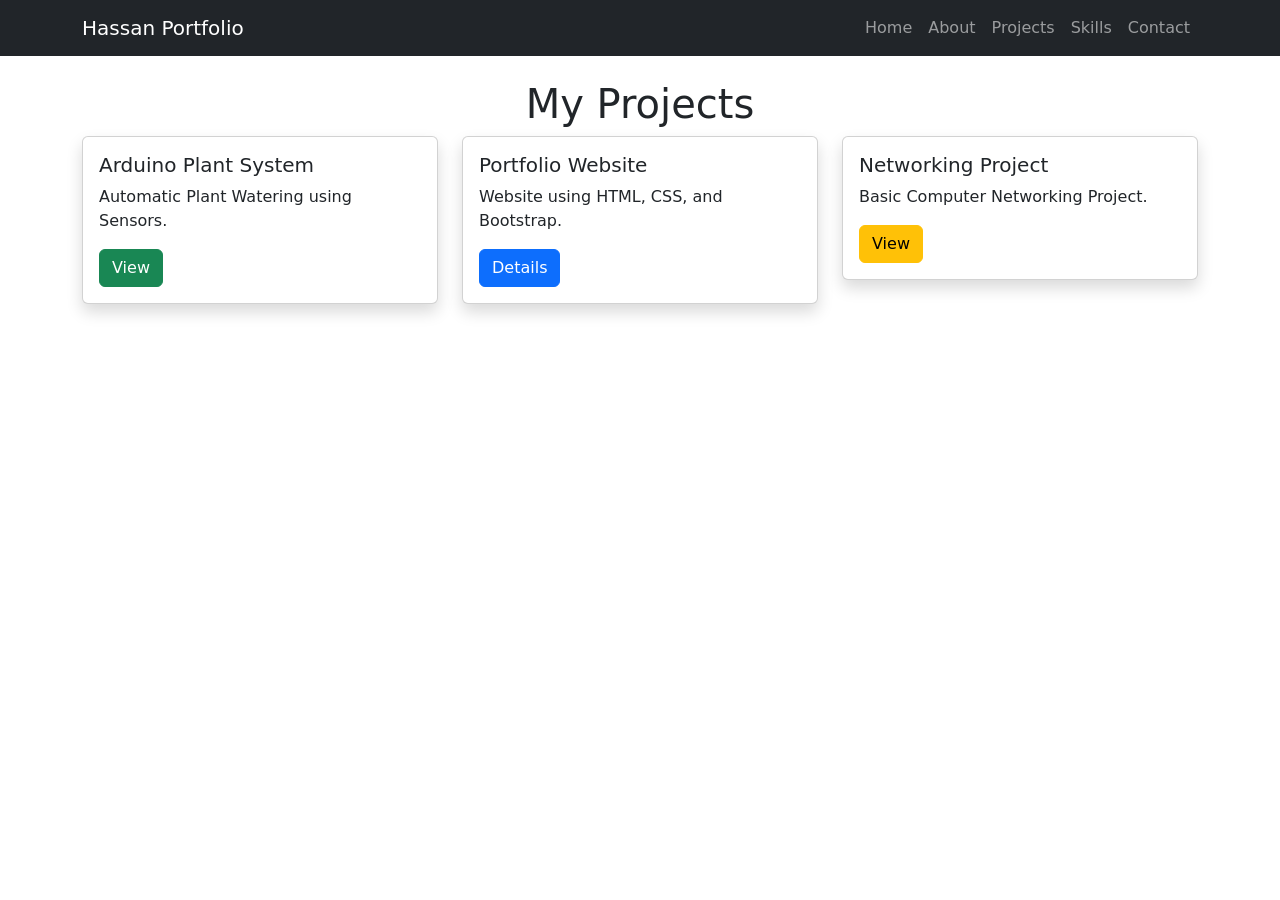
<file: Projects.html>
<!DOCTYPE html>
<html>
<head>
    <title>My Portfolio</title>
    <link rel="stylesheet" href="style.css">
    <link href="https://cdn.jsdelivr.net/npm/bootstrap@5.3.2/dist/css/bootstrap.min.css" rel="stylesheet">
</head>

<body>

    <nav class="navbar navbar-expand-lg navbar-dark bg-dark">
    <div class="container">

    <a class="navbar-brand" href="index.html">Hassan Portfolio</a>

    <button class="navbar-toggler" type="button" data-bs-toggle="collapse" data-bs-target="#navbarNav">
    <span class="navbar-toggler-icon"></span>
    </button>

    <div class="collapse navbar-collapse" id="navbarNav">
    <div class="navbar-nav ms-auto">
    <a class="nav-link" href="index.html">Home</a>
    <a class="nav-link" href="about.html">About</a>
    <a class="nav-link" href="projects.html">Projects</a>
    <a class="nav-link" href="skills.html">Skills</a>
    <a class="nav-link" href="contact.html">Contact</a>
    </div>
    </div>

    </div>
    </nav>

    <div class="container mt-4">
    <div class="row">
    <h2 class="text-center display-6">My Projects</h2>
    <div class="col-md-4">
    <div class="card shadow mb-4 fade-in">
    <div class="card-body">

    <h5>Arduino Plant System</h5>
    <p>Automatic Plant Watering using Sensors.</p>
    <button class="btn btn-success">View</button>

    </div>
    </div>
    </div>

    <div class="col-md-4">
    <div class="card shadow mb-4 fade-in">
    <div class="card-body">

    <h5>Portfolio Website</h5>
    <p>Website using HTML, CSS, and Bootstrap.</p>
    <button class="btn btn-primary">Details</button>

    </div>
    </div>
    </div>

    <div class="col-md-4">
    <div class="card shadow mb-4 fade-in">
    <div class="card-body">

    <h5>Networking Project</h5>
    <p>Basic Computer Networking Project.</p>
    <button class="btn btn-warning">View</button>

    </div>
    </div>
    </div>

    </div>
    </div>

    <script src="https://cdn.jsdelivr.net/npm/bootstrap@5.3.2/dist/js/bootstrap.bundle.min.js"></script>
    
</body>
</html>
</file>
<file: style.css>
body{
background-color:#f8f9fa;
}

h2{
text-align:center;
}

.card:hover{
transform: scale(1.05);
transition: 0.3s;
}

.btn:hover{
transform: translateY(-3px);
transition: 0.3s;
}

.fade-in{
animation: fadeIn 1s ease-in;
}

@keyframes fadeIn{
from{opacity:0;}
to{opacity:1;}
}
</file>
